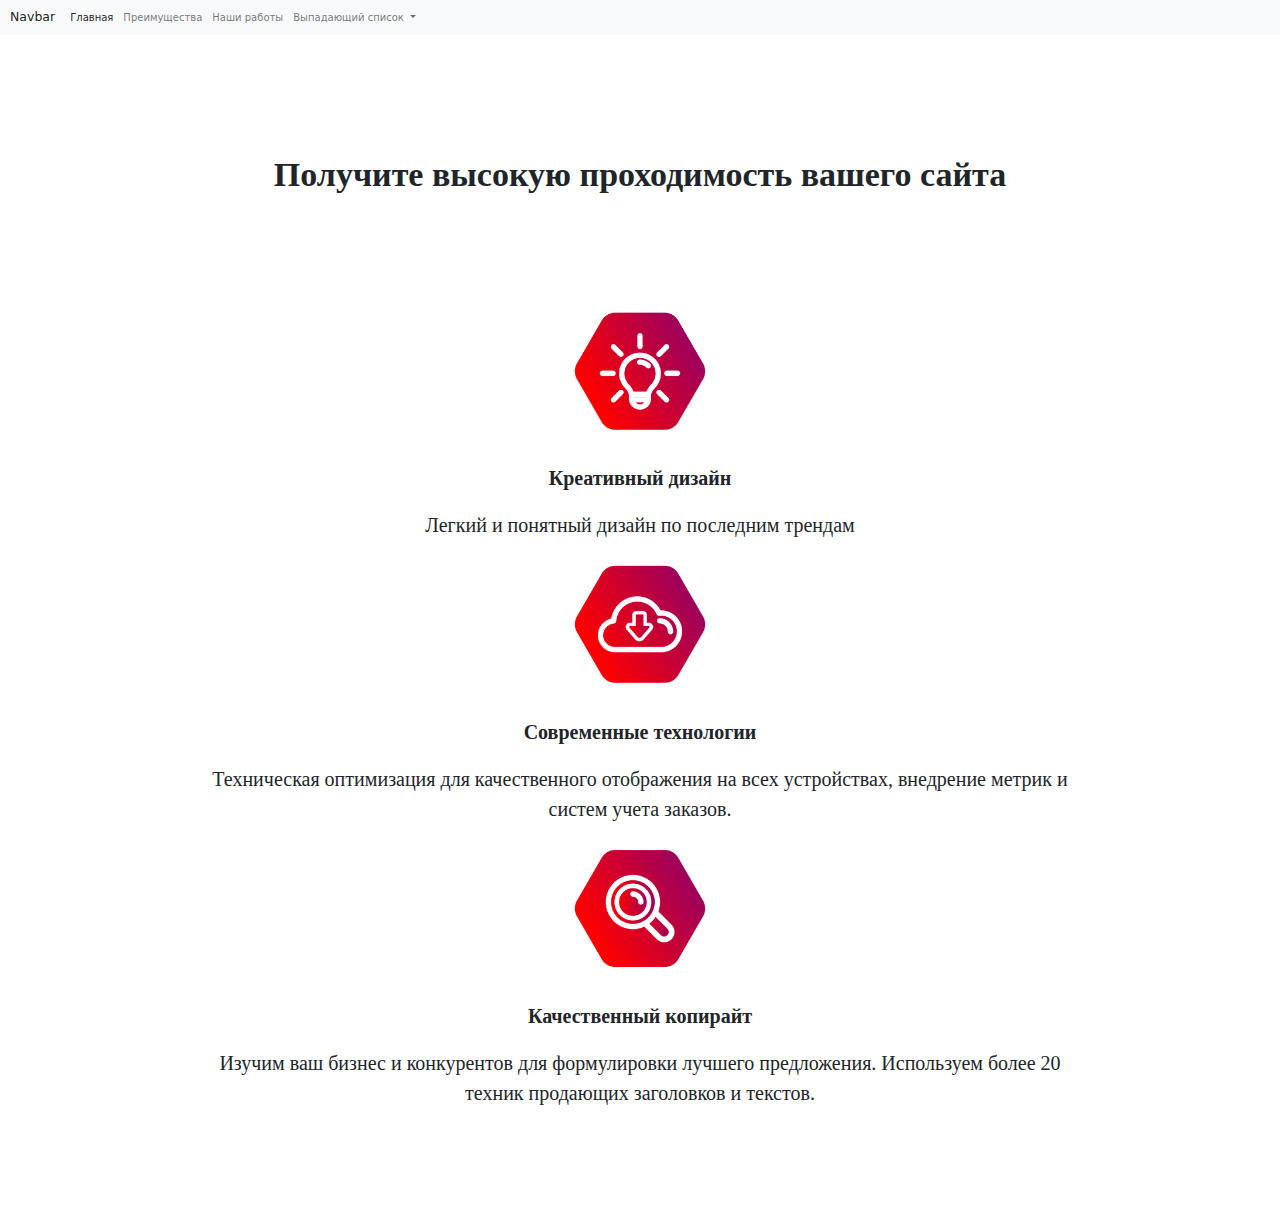
<file: feat.html>
<!DOCTYPE html>
<html lang="en">
<head>
  <meta charset="UTF-8">
  <meta name="viewport" content="width=device-width, initial-scale=1.0">
  <title>Преимущества</title>
  <link rel="stylesheet" href="https://stackpath.bootstrapcdn.com/bootstrap/4.5.2/css/bootstrap.min.css" integrity="sha384-JcKb8q3iqJ61gNV9KGb8thSsNjpSL0n8PARn9HuZOnIxN0hoP+VmmDGMN5t9UJ0Z" crossorigin="anonymous">
  <link rel="stylesheet" href="css/bootstrap.css">
  <link rel="stylesheet" href="css/style.css">
  <link rel="icon" type="image/png" href="img/logo.jpg" sizes="32x32">
</head>
<body>

  <nav class="navbar navbar-expand-lg navbar-light bg-light">
  <a class="navbar-brand" href="#">Navbar</a>
  <button class="navbar-toggler" type="button" data-toggle="collapse" data-target="#navbarSupportedContent" aria-controls="navbarSupportedContent" aria-expanded="false" aria-label="Toggle navigation">
    <span class="navbar-toggler-icon"></span>
  </button>

  <div class="collapse navbar-collapse" id="navbarSupportedContent">
    <ul class="navbar-nav mr-auto">
      <li class="nav-item active">
        <a class="nav-link" href="index.html">Главная<span class="sr-only">(current)</span></a>
      </li>
      <li class="nav-item">
        <a class="nav-link" href="#">Преимущества</a>
      </li>
      <li class="nav-item">
        <a class="nav-link" href="weed.html">Наши работы</a>
      </li>
      <li class="nav-item dropdown">
        <a class="nav-link dropdown-toggle" href="#" id="navbarDropdown" role="button" data-toggle="dropdown" aria-haspopup="true" aria-expanded="false">
          Выпадающий список
        </a>
        <div class="dropdown-menu" aria-labelledby="navbarDropdown">
          <a class="dropdown-item" href="#">Действие</a>
          <a class="dropdown-item" href="#">Другое действие</a>
          <div class="dropdown-divider"></div>
          <a class="dropdown-item" href="#">И что-то еще</a>
        </div>
      </li>
    </ul>
  </div>
</nav>

<section class="features">
  <div class="container">
    <h2 class="section-header">
      Получите высокую проходимость вашего сайта
    </h2>
    <div class="features-slider">
      <div class="features-block">
        <div class="features-img">
          <picture>
            <img src="img/Features/дизайн.png" alt="дизайн">
          </picture>
          <h3>Креативный дизайн</h3>
          <p>Легкий и понятный дизайн по последним трендам</p>
        </div>
      </div>
      <div class="features-block">
        <div class="features-img">
          <picture>
            <img src="img/Features/техн.png" alt="азаз">
          </picture>
          <h3>Современные технологии</h3>
          <p>Техническая оптимизация для качественного отображения на всех устройствах, внедрение метрик и систем учета заказов.</p>
        </div>
      </div>
      <div class="features-block">
        <div class="features-img">
          <picture>
            <img src="img/Features/лупа.png" alt="пупа">
          </picture>
          <h3>Качественный копирайт</h3>
          <p>Изучим ваш бизнес и конкурентов для формулировки лучшего предложения. Используем более 20 техник продающих заголовков и текстов.</p>
        </div>
      </div>
      </div>
    </div>
</section>  
  
</body>
</html>
</file>
<file: css/style.css>
html {
  font-size: 10px;
}
.container,
.section {
  font-family: 'Tahoma', serif;
}
.button,
.phone-link {
  font-size: 1.5rem;
}
button:focus,
input:focus,
textarea:focus {
  outline: none;
}
.logo img {
  display: inline-block;
  height: 50px;
  width: 50px;
}
.button {
  background-color: #DC7829;
  color: black;
  padding: 1rem 3rem;
  border-radius: 8px;
  text-transform: uppercase;
  border: none;
  width: 100%;
  -webkit-transition: all 0.2s;
  transition: all 0.2s;
}
.button:hover {
  cursor: pointer;
  background-color: red;
}
.button phone-link {
  display: block;
}
.phone-link {
  display: inline-block;
  text-align: center;
  background-color: #DC7829;
  color: black;
  font-weight: 900;
  padding: 0rem 0rem;
  border-radius: 8px;
  border: none;
  height: 4rem;
  width: 100%;
  -webkit-transition: all 0.2s;
  transition: all 0.2s;
}
.phone-link:hover {
  cursor: pointer;
  background-color: red;
}
section {
  padding: 10rem 0;
}
.section-header {
  text-align: center;
  margin: 2rem 0 10rem;
  font-weight: 600;
  font-size: 3.4rem;
}
.main {
  padding: 3rem 0 5rem;
  background: #ffffff url(../img/bg.jpg) center center no-repeat;
  background-size: cover;
}
.main-title {
  margin-top: 5rem;
}
.main-title h1 {
  margin-top: 0rem;
  margin-bottom: 4rem;
  text-transform: uppercase;
  font-size: 3rem;
  font-weight: 600;
  line-height: 1.45;
  color: black;
}
.main-subtitle {
  margin-bottom: 4rem;
  color: black;
  font-size: 2.4rem;
}
.main span {
  display: inline-block;
  padding: 2rem 2rem;
  border-radius: 8px;
  font-size: 1.8rem;
  color: #ffffff;
  background-color: #DC7829;
  text-align: center;
}
.main-form {
  margin-top: 5rem;
  border-radius: 8px;
  padding: 3rem 4rem;
  background-color: #ffffff;
  text-align: center;
}
.main-form-header {
  font-size: 1.8rem;
  padding-bottom: 1rem;
}
.main-form-header strong {
  font-size: 2rem;
}
.main-form-input {
  display: block;
  margin: 2rem 0;
  width: 100%;
  border: 1px solid red;
  padding: 1.7rem;
}
.main-form label {
  position: absolute;
  -webkit-transform: translateX(-50%) translateY(-50%);
          transform: translateX(-50%) translateY(-50%);
  padding: 0.5rem;
  font-size: 1.3rem;
  background-color: #ffffff;
}
.main-form-btn {
  display: block;
  height: 5rem;
  width: 100%;
  font-size: 1.6rem;
}
.header {
  text-align: center;
  height: 10rem;
}
.wrap {
  width: 100%;
  height: 7rem;
}
@media (max-width: 991px) {
  .main {
    background-position: top right;
  }
  .phone-link {
    text-align: center;
  }
  .phone-link .main-content {
    margin-top: 3rem;
  }
  .main-title {
    padding-bottom: 3px;
    text-align: center;
  }
}
@media (max-width: 767px) {
  .header {
    text-align: center;
  }
}
.features-block {
  text-align: center;
}
.features-block h3 {
  font-size: 2rem;
  font-weight: 700;
  margin: 2rem;
}
.features-block p {
  display: inline-block;
  width: 80%;
  font-size: 2rem;
}
.features-img img {
  display: block;
  margin: 0 auto;
  width: 150px;
  height: 150px;
}
.popap {
  display: none;
  position: fixed;
  left: 0;
  top: 0;
  bottom: 0;
  right: 0;
  width: 100%;
  height: 100%;
  z-index: 9;
  background-color: rgba(0, 0, 0, 0.5);
}
.popap-content {
  position: fixed;
  left: 50%;
  -webkit-transform: translateX(-50%);
          transform: translateX(-50%);
  padding: 1rem 1rem;
  top: 10%;
  background-color: #ffffff;
}
.popap-form {
  margin-top: 2rem;
  padding: 0;
}
.popap-close {
  position: absolute;
  top: -1.7rem;
  right: -10px;
  width: 1px;
  text-align: center;
  border: none;
  background-color: transparent;
  font-size: 2.5rem;
  -webkit-columns: #ffffff;
          columns: #ffffff;
}
.popap-header {
  font-weight: 600;
}
.popap-content {
  text-align: center;
}
.feedback {
  background: url(../img/bg1.jpg) center center no-repeat;
  background-size: cover;
  text-align: center;
}
.feedback h2 {
  font-weight: 900;
  font-size: 3rem;
  color: #ffffff;
}
.feedback-text {
  position: relative;
  margin-top: 2rem;
  margin-right: 2rem;
  padding: 1rem;
  border: 2px solid #8F0E71;
  font-style: bold;
}
.feedback-slider {
  padding: 10rem 15rem;
  background-color: #ffffff;
  -webkit-box-shadow: 6px 10px 18px 0px rgba(0, 0, 0, 0.7);
          box-shadow: 6px 10px 18px 0px rgba(0, 0, 0, 0.7);
}
.feedback-slider p {
  margin-top: -0.5rem;
  font-size: 1.5rem;
}
.feedback-slider-btn {
  position: absolute;
  top: 50%;
  -webkit-transform: translateY(-50%);
          transform: translateY(-50%);
  width: 4rem;
  height: 5rem;
  border: none;
  background-color: #ffffff;
}
.feedback-slider-btn img {
  width: 100%;
}
.media-object {
  margin-top: 3rem;
  width: 90px;
  height: 90px;
}
.media-heading {
  text-align: left;
  margin-left: 1rem;
  margin-top: 5rem;
  font-size: 2.5rem;
  font-weight: 600;
}
.fotorama {
  margin-left: 3rem;
  text-align: center;
  margin-top: 10rem;
}
</file>
